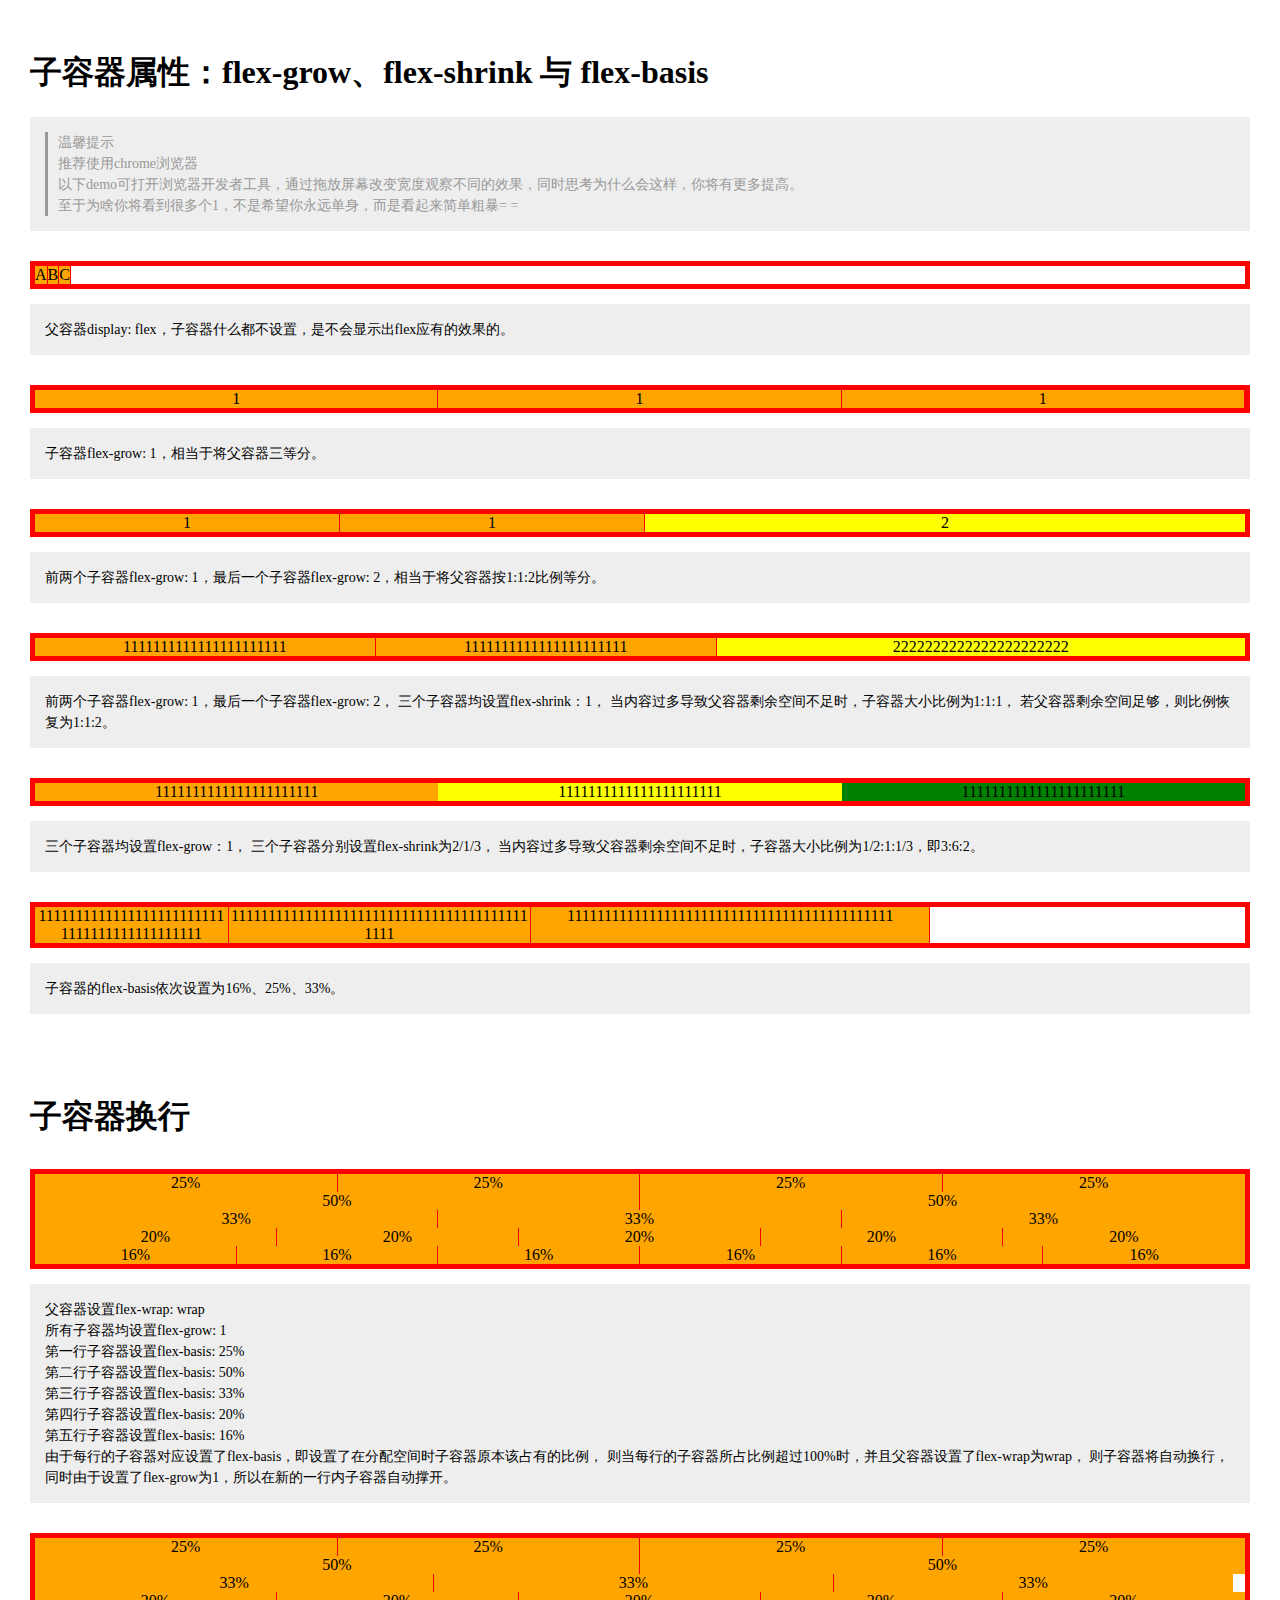
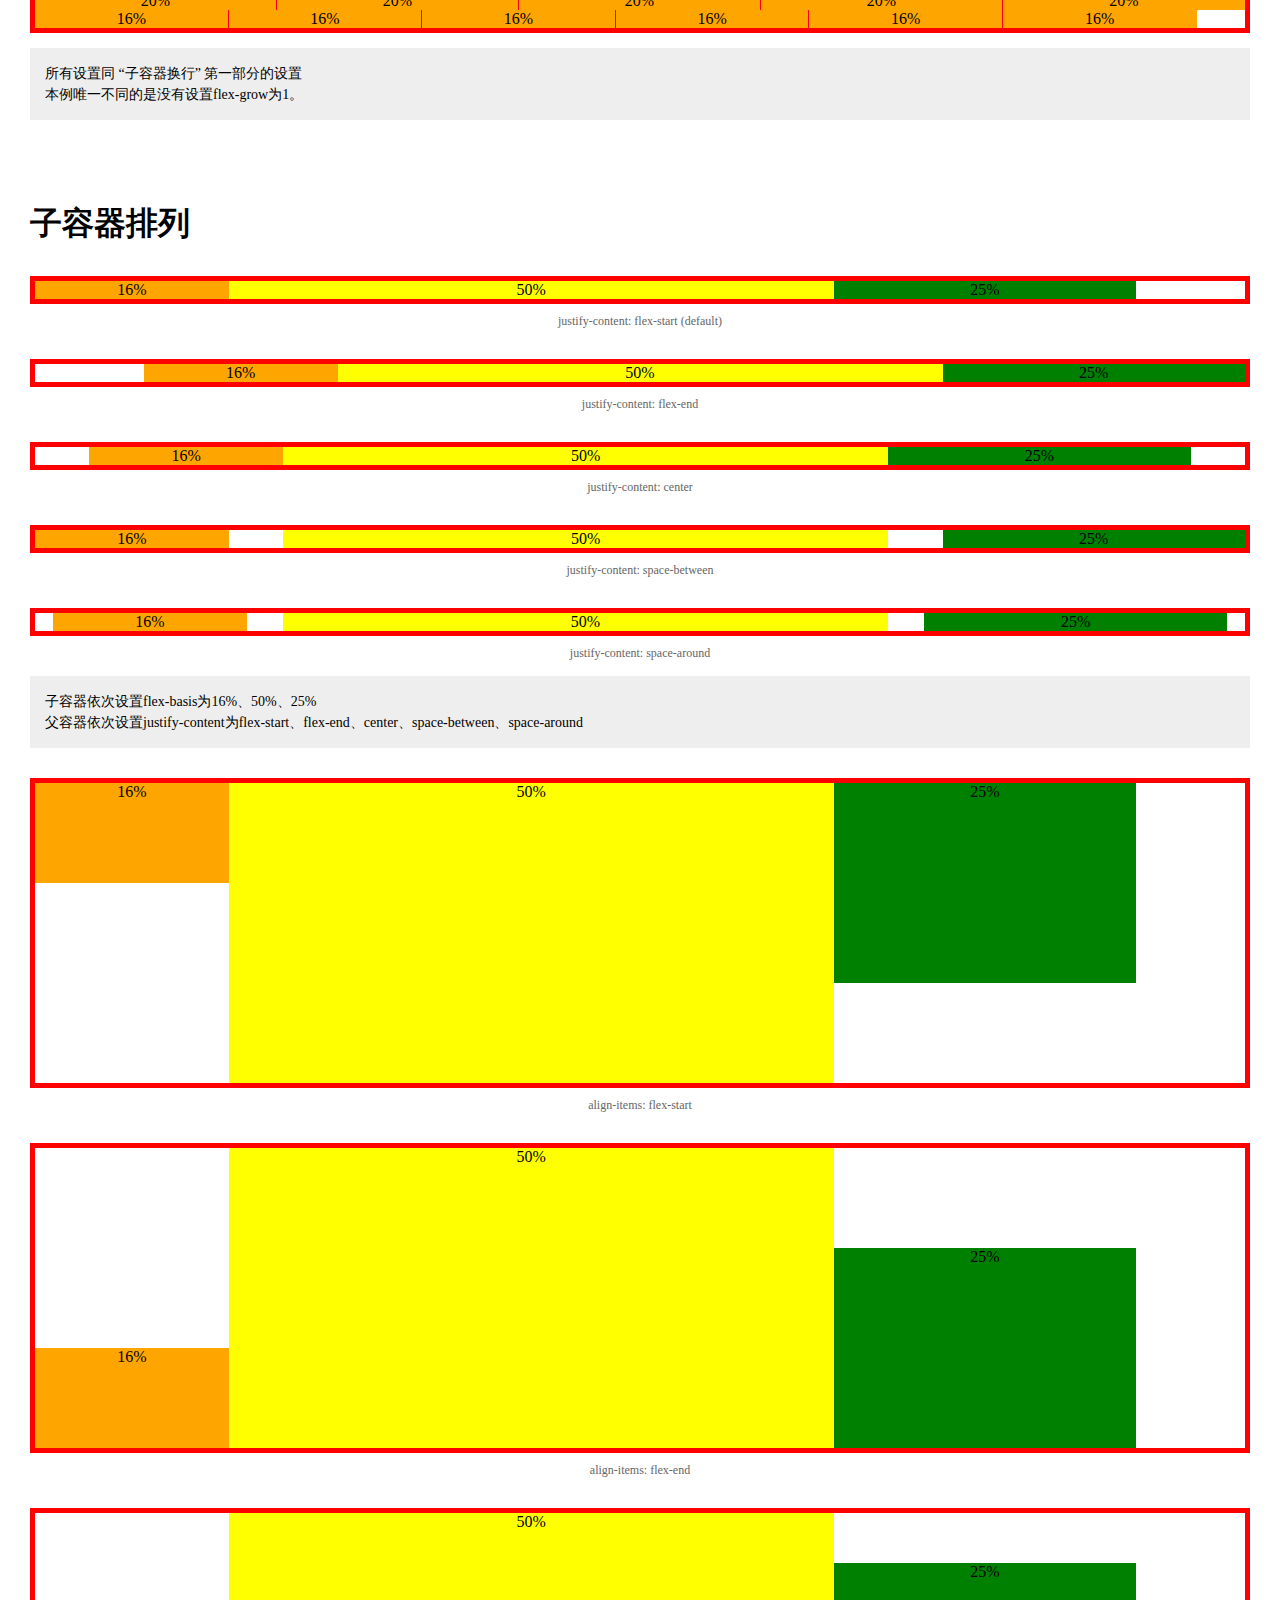
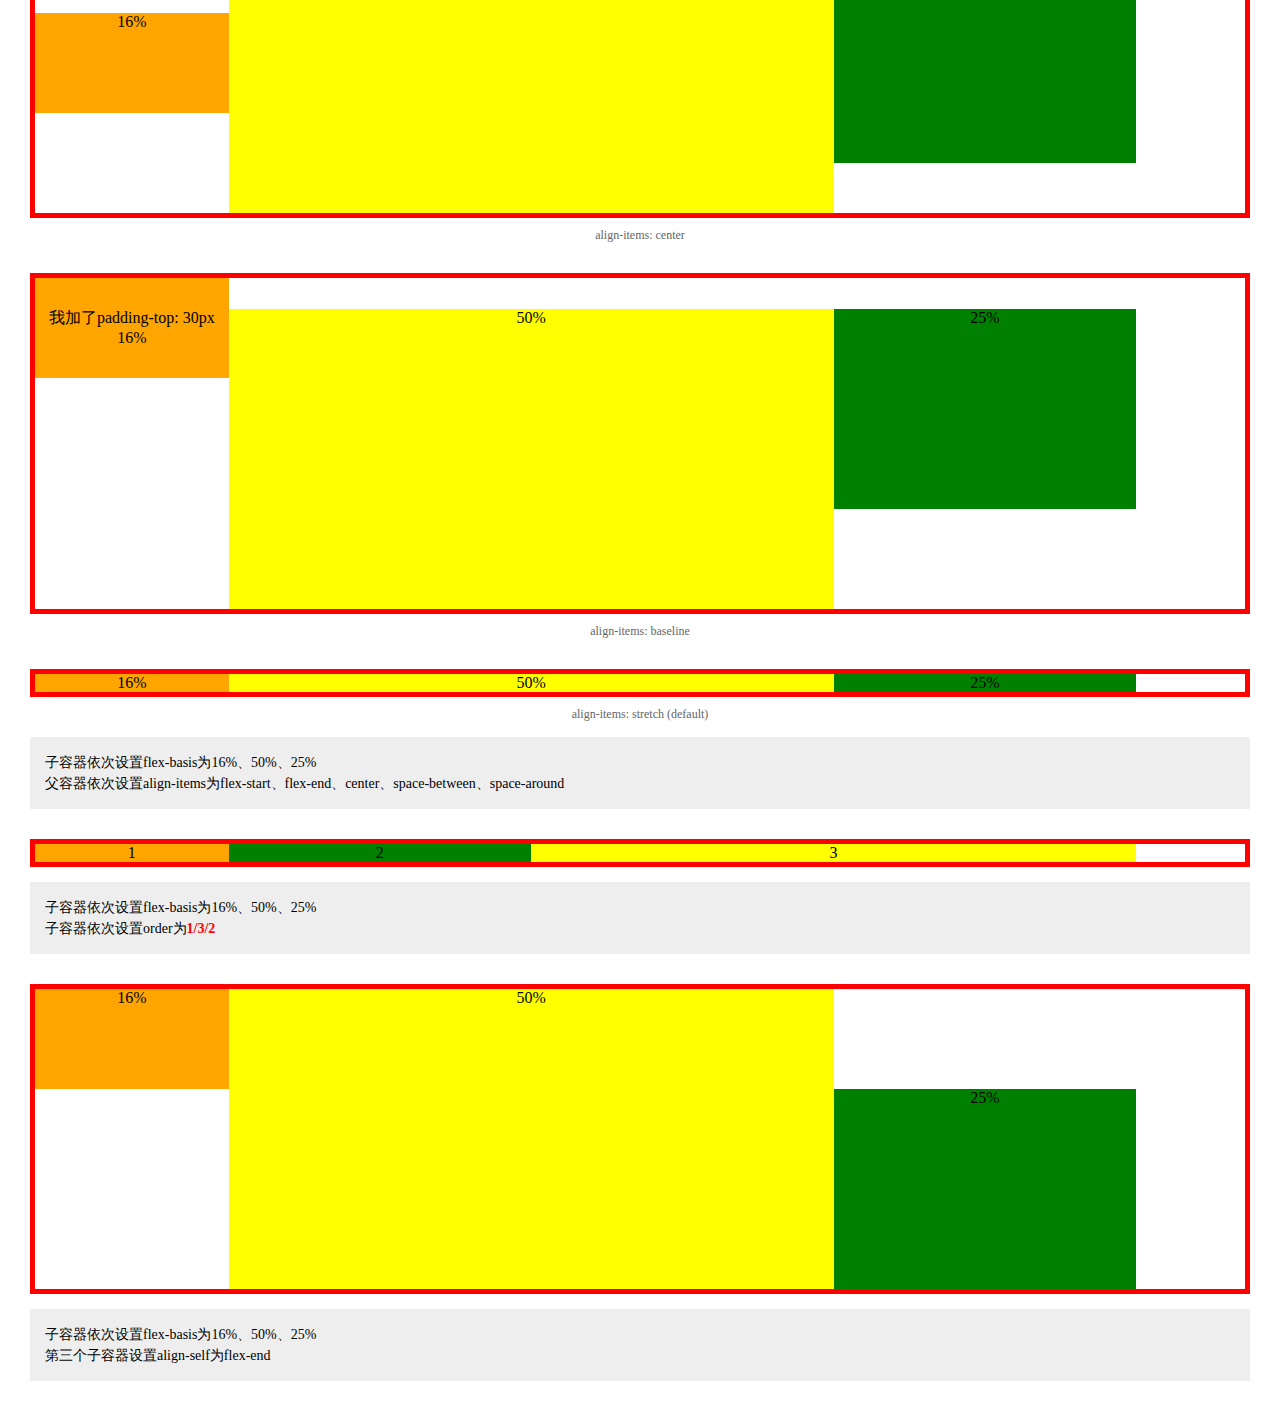
<file: language/css/demo/flex/index.html>
<!DOCTYPE html>
<html lang="en">
<head>
  <meta charset="UTF-8">
  <meta name="viewport" content="width=device-width, initial-scale=1.0">
  <meta http-equiv="X-UA-Compatible" content="ie=edge">
  <link rel="stylesheet" type="text/css" href="./reset.css">
  <link rel="stylesheet" type="text/css" href="./public.css">
  <link rel="stylesheet" type="text/css" href="./main.css">
  <title>flex</title>
</head>
<body>
  <div class="flex-container">
    
    <!-- 子容器属性：flex-grow、flex-shrink 与 flex-basis start -->
    <section class="section">
      <h1 class="section-title">子容器属性：flex-grow、flex-shrink 与 flex-basis</h1>

      <div class="tip">
        <p>温馨提示</p>
        <p>推荐使用chrome浏览器</p>
        <p>以下demo可打开浏览器开发者工具，通过拖放屏幕改变宽度观察不同的效果，同时思考为什么会这样，你将有更多提高。</p>
        <p>至于为啥你将看到很多个1，不是希望你永远单身，而是看起来简单粗暴= =</p>
      </div>
      
      <div class="flex">
        <div class="flex-item bg-orange border-r-red">A</div>
        <div class="flex-item bg-orange border-r-red">B</div>
        <div class="flex-item bg-orange border-r-red">C</div>
      </div>
      <div class="remark">
        <p>
          父容器display: flex，子容器什么都不设置，是不会显示出flex应有的效果的。
        </p>
      </div>

      <div class="flex">
        <div class="flex-item bg-orange border-r-red flex-grow-1">1</div>
        <div class="flex-item bg-orange border-r-red flex-grow-1">1</div>
        <div class="flex-item bg-orange border-r-red flex-grow-1">1</div>
      </div>
      <div class="remark">
        <p>
          子容器flex-grow: 1，相当于将父容器三等分。
        </p>
      </div>

      <div class="flex">
        <div class="flex-item bg-orange border-r-red flex-grow-1">1</div>
        <div class="flex-item bg-orange border-r-red flex-grow-1">1</div>
        <div class="flex-item bg-yellow flex-grow-2">2</div>
      </div>
      <div class="remark">
        <p>
          前两个子容器flex-grow: 1，最后一个子容器flex-grow: 2，相当于将父容器按1:1:2比例等分。
        </p>
      </div>

      <div class="flex">
        <div class="flex-item bg-orange border-r-red flex-grow-1 flex-shrink-1">1111111111111111111111</div>
        <div class="flex-item bg-orange border-r-red flex-grow-1 flex-shrink-1">1111111111111111111111</div>
        <div class="flex-item bg-yellow flex-grow-2 flex-shrink-1">2222222222222222222222</div>
      </div>
      <div class="remark">
        <p>
          前两个子容器flex-grow: 1，最后一个子容器flex-grow: 2，
          三个子容器均设置flex-shrink：1，
          当内容过多导致父容器剩余空间不足时，子容器大小比例为1:1:1，
          若父容器剩余空间足够，则比例恢复为1:1:2。
        </p>
      </div>

      <div class="flex">
        <div class="flex-item bg-orange flex-grow-1 flex-shrink-2">1111111111111111111111</div>
        <div class="flex-item bg-yellow flex-grow-1 flex-shrink-1">1111111111111111111111</div>
        <div class="flex-item bg-green flex-grow-1 flex-shrink-3">1111111111111111111111</div>
      </div>
      <div class="remark">
        <p>
          三个子容器均设置flex-grow：1，
          三个子容器分别设置flex-shrink为2/1/3，
          当内容过多导致父容器剩余空间不足时，子容器大小比例为1/2:1:1/3，即3:6:2。
        </p>
      </div>

      <div class="flex">
        <div class="flex-item bg-orange border-r-red flex-basis-16-per">11111111111111111111111111111111111111111111</div>
        <div class="flex-item bg-orange border-r-red flex-basis-25-per">11111111111111111111111111111111111111111111</div>
        <div class="flex-item bg-orange border-r-red flex-basis-33-per">11111111111111111111111111111111111111111111</div>
      </div>
      <div class="remark">
        <p>
          子容器的flex-basis依次设置为16%、25%、33%。
        </p>
      </div>

    </section>
    <!-- 子容器属性：flex-grow、flex-shrink 与 flex-basis end -->

    <!-- 子容器换行 start -->
    <section class="section">
      <h1 class="section-title">子容器换行</h1>

      <div class="flex flex-wrap">
        <div class="flex-item bg-orange border-r-red flex-grow-1 flex-basis-25-per">25%</div>
        <div class="flex-item bg-orange border-r-red flex-grow-1 flex-basis-25-per">25%</div>
        <div class="flex-item bg-orange border-r-red flex-grow-1 flex-basis-25-per">25%</div>
        <div class="flex-item bg-orange flex-grow-1 flex-basis-25-per">25%</div>
        <div class="flex-item bg-orange border-r-red flex-grow-1 flex-basis-50-per">50%</div>
        <div class="flex-item bg-orange flex-grow-1 flex-basis-50-per">50%</div>
        <div class="flex-item bg-orange border-r-red flex-grow-1 flex-basis-33-per">33%</div>
        <div class="flex-item bg-orange border-r-red flex-grow-1 flex-basis-33-per">33%</div>
        <div class="flex-item bg-orange flex-grow-1 flex-basis-33-per">33%</div>
        <div class="flex-item bg-orange border-r-red flex-grow-1 flex-basis-20-per">20%</div>
        <div class="flex-item bg-orange border-r-red flex-grow-1 flex-basis-20-per">20%</div>
        <div class="flex-item bg-orange border-r-red flex-grow-1 flex-basis-20-per">20%</div>
        <div class="flex-item bg-orange border-r-red flex-grow-1 flex-basis-20-per">20%</div>
        <div class="flex-item bg-orange flex-grow-1 flex-basis-20-per">20%</div>
        <div class="flex-item bg-orange border-r-red flex-grow-1 flex-basis-16-per">16%</div>
        <div class="flex-item bg-orange border-r-red flex-grow-1 flex-basis-16-per">16%</div>
        <div class="flex-item bg-orange border-r-red flex-grow-1 flex-basis-16-per">16%</div>
        <div class="flex-item bg-orange border-r-red flex-grow-1 flex-basis-16-per">16%</div>
        <div class="flex-item bg-orange border-r-red flex-grow-1 flex-basis-16-per">16%</div>
        <div class="flex-item bg-orange flex-grow-1 flex-basis-16-per">16%</div>
      </div>
      <div class="remark">
        <p>父容器设置flex-wrap: wrap</p>
        <p>所有子容器均设置flex-grow: 1</p>
        <p>第一行子容器设置flex-basis: 25%</p>
        <p>第二行子容器设置flex-basis: 50%</p>
        <p>第三行子容器设置flex-basis: 33%</p>
        <p>第四行子容器设置flex-basis: 20%</p>
        <p>第五行子容器设置flex-basis: 16%</p>
        <p>
          由于每行的子容器对应设置了flex-basis，即设置了在分配空间时子容器原本该占有的比例，
          则当每行的子容器所占比例超过100%时，并且父容器设置了flex-wrap为wrap，
          则子容器将自动换行，同时由于设置了flex-grow为1，所以在新的一行内子容器自动撑开。
        </p>
      </div>

      <div class="flex flex-wrap">
        <div class="flex-item bg-orange border-r-red flex-basis-25-per">25%</div>
        <div class="flex-item bg-orange border-r-red flex-basis-25-per">25%</div>
        <div class="flex-item bg-orange border-r-red flex-basis-25-per">25%</div>
        <div class="flex-item bg-orange flex-basis-25-per">25%</div>
        <div class="flex-item bg-orange border-r-red flex-basis-50-per">50%</div>
        <div class="flex-item bg-orange flex-basis-50-per">50%</div>
        <div class="flex-item bg-orange border-r-red flex-basis-33-per">33%</div>
        <div class="flex-item bg-orange border-r-red flex-basis-33-per">33%</div>
        <div class="flex-item bg-orange flex-basis-33-per">33%</div>
        <div class="flex-item bg-orange border-r-red flex-basis-20-per">20%</div>
        <div class="flex-item bg-orange border-r-red flex-basis-20-per">20%</div>
        <div class="flex-item bg-orange border-r-red flex-basis-20-per">20%</div>
        <div class="flex-item bg-orange border-r-red flex-basis-20-per">20%</div>
        <div class="flex-item bg-orange flex-basis-20-per">20%</div>
        <div class="flex-item bg-orange border-r-red flex-basis-16-per">16%</div>
        <div class="flex-item bg-orange border-r-red flex-basis-16-per">16%</div>
        <div class="flex-item bg-orange border-r-red flex-basis-16-per">16%</div>
        <div class="flex-item bg-orange border-r-red flex-basis-16-per">16%</div>
        <div class="flex-item bg-orange border-r-red flex-basis-16-per">16%</div>
        <div class="flex-item bg-orange flex-basis-16-per">16%</div>
      </div>
      <div class="remark">
        <p>所有设置同 “子容器换行” 第一部分的设置</p>
        <p>
          本例唯一不同的是没有设置flex-grow为1。
        </p>
      </div>

    </section>
    <!-- 子容器换行 end -->

    <!-- 子容器排列 start -->
    <section class="section">

      <h1 class="section-title">子容器排列</h1>

      <div class="flex flex-justify-flex-start">
        <div class="flex-item bg-orange flex-basis-16-per">16%</div>
        <div class="flex-item bg-yellow flex-basis-50-per">50%</div>
        <div class="flex-item bg-green flex-basis-25-per">25%</div>
      </div>
      <div class="pic-name">justify-content: flex-start (default)</div>

      <div class="flex flex-justify-flex-end">
        <div class="flex-item bg-orange flex-basis-16-per">16%</div>
        <div class="flex-item bg-yellow flex-basis-50-per">50%</div>
        <div class="flex-item bg-green flex-basis-25-per">25%</div>
      </div>
      <div class="pic-name">justify-content: flex-end</div>

      <div class="flex flex-justify-center">
        <div class="flex-item bg-orange flex-basis-16-per">16%</div>
        <div class="flex-item bg-yellow flex-basis-50-per">50%</div>
        <div class="flex-item bg-green flex-basis-25-per">25%</div>
      </div>
      <div class="pic-name">justify-content: center</div>

      <div class="flex flex-justify-space-between">
        <div class="flex-item bg-orange flex-basis-16-per">16%</div>
        <div class="flex-item bg-yellow flex-basis-50-per">50%</div>
        <div class="flex-item bg-green flex-basis-25-per">25%</div>
      </div>
      <div class="pic-name">justify-content: space-between</div>

      <div class="flex flex-justify-space-around">
        <div class="flex-item bg-orange flex-basis-16-per">16%</div>
        <div class="flex-item bg-yellow flex-basis-50-per">50%</div>
        <div class="flex-item bg-green flex-basis-25-per">25%</div>
      </div>
      <div class="pic-name">justify-content: space-around</div>

      <div class="remark">
        <p>子容器依次设置flex-basis为16%、50%、25%</p>
        <p>父容器依次设置justify-content为flex-start、flex-end、center、space-between、space-around</p>
      </div>

      <div class="flex flex-alignItems-flex-start">
          <div class="flex-item bg-orange flex-basis-16-per h-100">16%</div>
          <div class="flex-item bg-yellow flex-basis-50-per h-300">50%</div>
          <div class="flex-item bg-green flex-basis-25-per h-200">25%</div>
        </div>
        <div class="pic-name">align-items: flex-start</div>
  
        <div class="flex flex-alignItems-flex-end">
          <div class="flex-item bg-orange flex-basis-16-per h-100">16%</div>
          <div class="flex-item bg-yellow flex-basis-50-per h-300">50%</div>
          <div class="flex-item bg-green flex-basis-25-per h-200">25%</div>
        </div>
        <div class="pic-name">align-items: flex-end</div>
  
        <div class="flex flex-alignItems-center">
          <div class="flex-item bg-orange flex-basis-16-per h-100">16%</div>
          <div class="flex-item bg-yellow flex-basis-50-per h-300">50%</div>
          <div class="flex-item bg-green flex-basis-25-per h-200">25%</div>
        </div>
        <div class="pic-name">align-items: center</div>
  
        <div class="flex flex-alignItems-baseline">
          <div class="flex-item bg-orange flex-basis-16-per h-100 p-t-30">我加了padding-top: 30px<br>16%</div>
          <div class="flex-item bg-yellow flex-basis-50-per h-300">50%</div>
          <div class="flex-item bg-green flex-basis-25-per h-200">25%</div>
        </div>
        <div class="pic-name">align-items: baseline</div>
  
        <div class="flex flex-alignItems-stretch">
          <div class="flex-item bg-orange flex-basis-16-per">16%</div>
          <div class="flex-item bg-yellow flex-basis-50-per">50%</div>
          <div class="flex-item bg-green flex-basis-25-per">25%</div>
        </div>
        <div class="pic-name">align-items: stretch (default)</div>
  
        <div class="remark">
          <p>子容器依次设置flex-basis为16%、50%、25%</p>
          <p>父容器依次设置align-items为flex-start、flex-end、center、space-between、space-around</p>
        </div>

        <div class="flex">
          <div class="flex-item bg-orange flex-basis-16-per order-1">1</div>
          <div class="flex-item bg-yellow flex-basis-50-per order-3">3</div>
          <div class="flex-item bg-green flex-basis-25-per order-2">2</div>
        </div>
        <div class="remark">
          <p>子容器依次设置flex-basis为16%、50%、25%</p>
          <p>子容器依次设置order为<span class="red font-b">1/3/2</span></p>
        </div>

        <div class="flex">
          <div class="flex-item bg-orange flex-basis-16-per h-100">16%</div>
          <div class="flex-item bg-yellow flex-basis-50-per h-300">50%</div>
          <div class="flex-item bg-green flex-basis-25-per h-200 alignSelf-flex-end">25%</div>
        </div>
        <div class="remark">
          <p>子容器依次设置flex-basis为16%、50%、25%</p>
          <p>第三个子容器设置align-self为flex-end</p>
        </div>

    </section>
    <!-- 子容器排列 end -->
    
  </div>
</body>
</html>
</file>
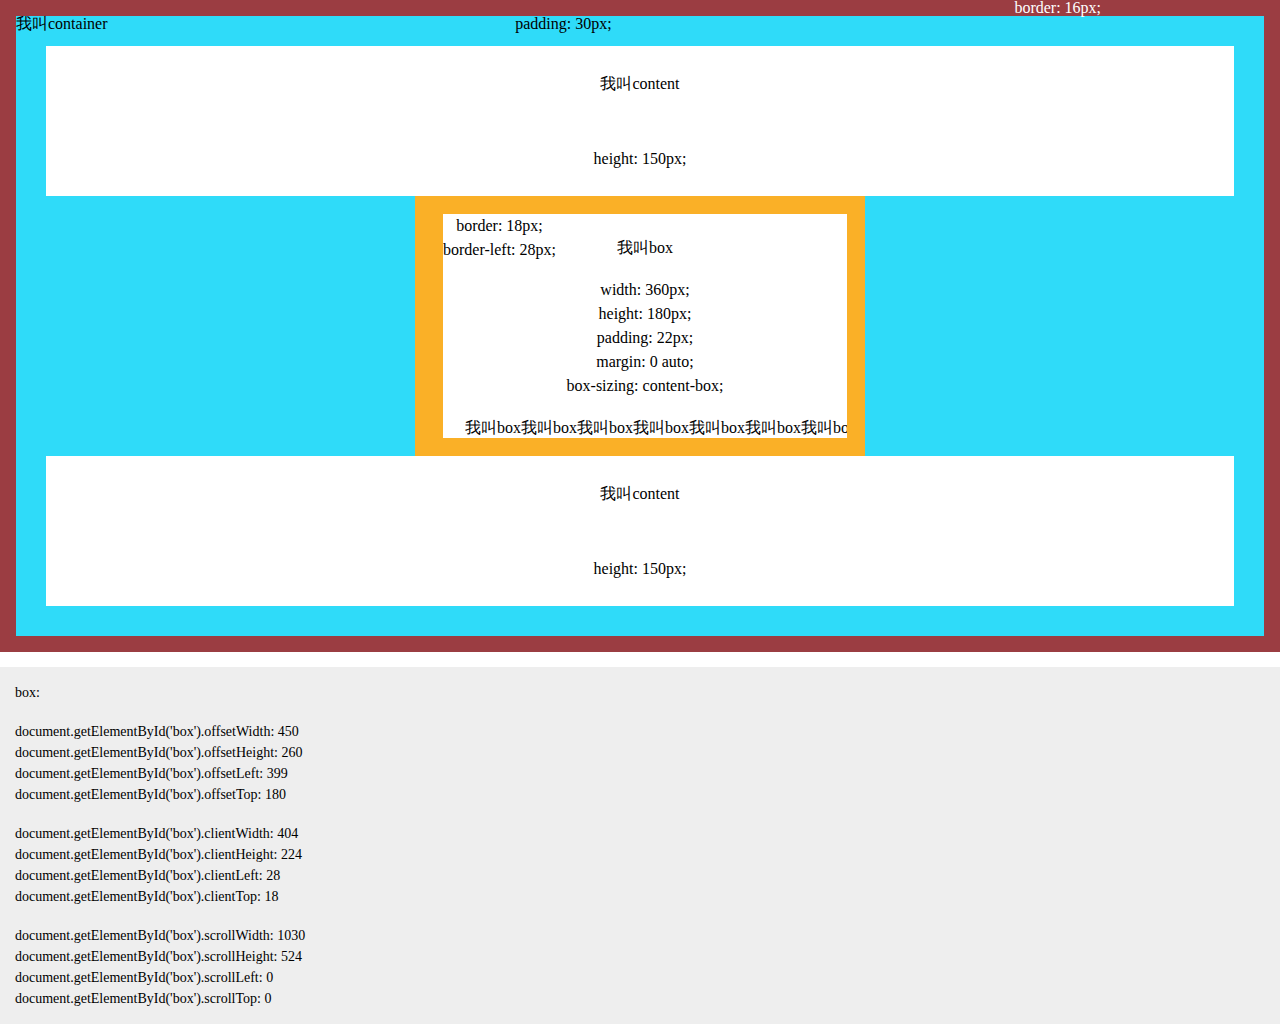
<file: language/js/demo/elementPosition/index.html>
<!DOCTYPE html>
<html lang="en">
<head>
  <meta charset="UTF-8">
  <meta name="viewport" content="width=device-width, initial-scale=1.0">
  <meta http-equiv="X-UA-Compatible" content="ie=edge">
  <link rel="stylesheet" type="text/css" href="./reset.css">
  <link rel="stylesheet" type="text/css" href="./public.css">
  <link rel="stylesheet" type="text/css" href="./main.css">
  <title>elementPosition</title>
</head>
<body>
  
  <div class="container">

    <div class="content">
      <p>我叫content</p>
      <p>height: 150px;</p>
    </div>
    
    <div id="box">
      <p>我叫box</p>
      <br>
      <p>width: 360px;</p>
      <p>height: 180px;</p>
      <p>padding: 22px;</p>
      <p>margin: 0 auto;</p>
      <p>box-sizing: content-box;</p>
      <br>
      <p style="white-space: nowrap;">我叫box我叫box我叫box我叫box我叫box我叫box我叫box我叫box我叫box我叫box我叫box我叫box我叫box我叫box我叫box我叫box我叫box我叫box</p>
      <br>
      <p>width: 360px;</p>
      <p>height: 180px;</p>
      <p>padding: 22px;</p>
      <p>margin: 0 auto;</p>
      <p>box-sizing: content-box;</p>
      <br>
      <p>width: 360px;</p>
      <p>height: 180px;</p>
      <p>padding: 22px;</p>
      <p>margin: 0 auto;</p>
      <p>box-sizing: content-box;</p>
      <p class="tip tip3">border: 18px;<br>border-left: 28px;</p>
    </div>

    <div class="content">
      <p>我叫content</p>
      <p>height: 150px;</p>
    </div>

    <p class="tip tip1">我叫container</p>
    <p class="tip tip2">padding: 30px;</p>
    <p class="tip tip4">border: 16px;</p>

  </div>

  <div class="remark">
    <p>box:</p>
    <br>
    <p id="boxOffsetWidth">document.getElementById('box').offsetWidth: <span></span></p>
    <p id="boxOffsetHeight">document.getElementById('box').offsetHeight: <span></span></p>
    <p id="boxOffsetLeft">document.getElementById('box').offsetLeft: <span></span></p>
    <p id="boxOffsetTop">document.getElementById('box').offsetTop: <span></span></p>
    <br>
    <p id="boxClientWidth">document.getElementById('box').clientWidth: <span></span></p>
    <p id="boxClientHeight">document.getElementById('box').clientHeight: <span></span></p>
    <p id="boxClientLeft">document.getElementById('box').clientLeft: <span></span></p>
    <p id="boxClientTop">document.getElementById('box').clientTop: <span></span></p>
    <br>
    <p id="boxScrollWidth">document.getElementById('box').scrollWidth: <span></span></p>
    <p id="boxScrollHeight">document.getElementById('box').scrollHeight: <span></span></p>
    <p id="boxScrollLeft">document.getElementById('box').scrollLeft: <span></span></p>
    <p id="boxScrollTop">document.getElementById('box').scrollTop: <span></span></p>
  </div>

  <script
    src="https://code.jquery.com/jquery-1.12.4.min.js"
    integrity="sha256-ZosEbRLbNQzLpnKIkEdrPv7lOy9C27hHQ+Xp8a4MxAQ="
    crossorigin="anonymous"></script>
  <script type="text/javascript" src="./main.js"></script>
</body>
</html>
</file>
<file: language/css/demo/flex/public.css>
.section {
  padding: 30px;
}

.remark {
  padding: 15px;
  margin-top: 15px;
  background-color: #eee;
}

.remark p {
  font-size: 14px;
  line-height: 1.5em;
}

.tip {
  padding: 15px;
  margin-top: 15px;
  background-color: #eee;
}

.tip p {
  padding-left: 10px;
  border-left: 3px solid #999;
  font-size: 14px;
  line-height: 1.5em;
  color: #999;
}

.pic-name {
  margin-top: 10px;
  text-align: center;
  font-size: 12px;
  color: #666;
}

.red {
  color: red;
}

.bg-orange {
  background-color: orange;
}

.bg-yellow {
  background-color: yellow;
}

.bg-green {
  background-color: green;
}

.h-100 {
  height: 100px;
}

.h-200 {
  height: 200px;
}

.h-300 {
  height: 300px;
}

.h-400 {
  height: 400px;
}

.h-500 {
  height: 500px;
}

.p-t-30 {
  padding-top: 30px;
}

.font-b {
  font-weight: bold;
}
</file>
<file: language/css/demo/flex/main.css>
/* flex start */
.flex {
  display: flex;
  width: 100%;
  margin: 30px auto 0 auto;
  border: 5px solid red;
}

.flex.flex-wrap {
  flex-wrap: wrap;
}

.flex.flex-justify-flex-start {
  justify-content: flex-start;
}

.flex.flex-justify-flex-end {
  justify-content: flex-end;
}

.flex.flex-justify-center {
  justify-content: center;
}

.flex.flex-justify-space-between {
  justify-content: space-between;
}

.flex.flex-justify-space-around {
  justify-content: space-around;
}

.flex.flex-alignItems-flex-start {
  align-items: flex-start;
}

.flex.flex-alignItems-flex-end {
  align-items: flex-end;
}

.flex.flex-alignItems-center {
  align-items: center;
}

.flex.flex-alignItems-baseline {
  align-items: baseline;
}

.flex.flex-alignItems-stretch {
  align-items: stretch;
}
/* flex end */

/* flex-item start */
.flex-item {
  text-align: center;
  word-break: break-all
}

.flex-item.border-r-red {
  border-right: 1px solid red;
}

.flex-item.flex-grow-1 {
  flex-grow: 1;
}

.flex-item.flex-grow-2 {
  flex-grow: 2;
}

.flex-item.flex-shrink-1 {
  flex-shrink: 1;
}

.flex-item.flex-shrink-2 {
  flex-shrink: 2;
}

.flex-item.flex-shrink-3 {
  flex-shrink: 3;
}

.flex-item.flex-basis-16-per {
  flex-basis: 16%;
}

.flex-item.flex-basis-20-per {
  flex-basis: 20%;
}

.flex-item.flex-basis-25-per {
  flex-basis: 25%;
}

.flex-item.flex-basis-50-per {
  flex-basis: 50%;
}

.flex-item.flex-basis-33-per {
  flex-basis: 33%;
}

.flex-item.order-1 {
  order: 1;
}

.flex-item.order-2 {
  order: 2;
}

.flex-item.order-3 {
  order: 3;
}

.flex-item.alignSelf-flex-end {
  align-self: flex-end;
}
/* flex-item end */
</file>
<file: language/js/demo/elementPosition/public.css>
.remark {
  padding: 15px;
  margin-top: 15px;
  background-color: #eee;
}

.remark p {
  font-size: 14px;
  line-height: 1.5em;
}
</file>
<file: language/js/demo/elementPosition/main.css>
.container {
  position: relative;
  padding: 30px;
  border: 16px solid #b41919d0;
  background-color: #03d3f8d2;
}

.content {
  width: 100%;
  height: 150px;
  background-color: #fff;
}

.content p {
  text-align: center;
  line-height: 75px;
}

#box {
  position: relative;
  width: 360px;
  height: 180px;
  padding: 22px;
  margin: 0 auto;
  border: 18px solid #fab027;
  border-left: 28px solid #fab027;
  box-sizing: content-box;
  background-color: #fff;
  overflow-y: auto;
}

#box p {
  text-align: center;
  line-height: 1.5em;
}

.tip1 {
  position: absolute;
  top: 0;
  left: 0;
}

.tip2 {
  position: absolute;
  top: 0;
  left: 40%;
}

.tip3 {
  position: absolute;
  top: 0;
  left: 0;
}

.tip4 {
  position: absolute;
  top: -16px;
  left: 80%;
  color: #fff;
}
</file>
